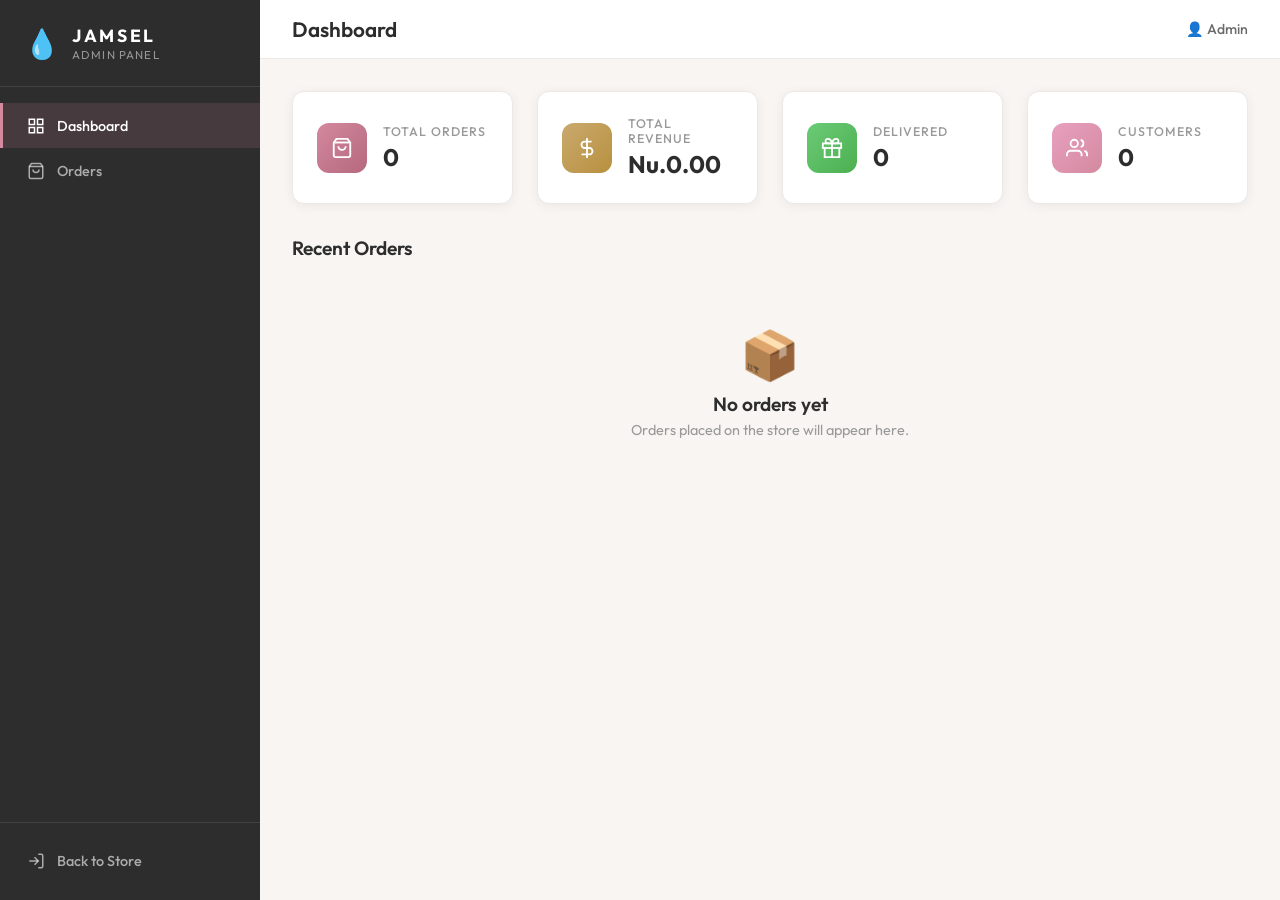
<file: frontend/pages/admin.html>
<!DOCTYPE html>
<html lang="en">
<head>
    <meta charset="UTF-8">
    <meta name="viewport" content="width=device-width, initial-scale=1.0">
    <title>Jamsel Cosmetics — Admin Dashboard</title>
    <link rel="preconnect" href="https://fonts.googleapis.com">
    <link rel="preconnect" href="https://fonts.gstatic.com" crossorigin>
    <link href="https://fonts.googleapis.com/css2?family=Outfit:wght@300;400;500;600;700&display=swap" rel="stylesheet">
    <link rel="stylesheet" href="../css/admin.css">
    <link rel="icon" href="./images/Logo1.png">
</head>
<body>
    <!-- Admin Sidebar -->
    <aside class="sidebar" id="sidebar">
        <div class="sidebar-header">
            <span class="sidebar-logo">💧</span>
            <div>
                <h2>JAMSEL</h2>
                <p>Admin Panel</p>
            </div>
        </div>
        <nav class="sidebar-nav">
            <a href="#" class="sidebar-link active" data-tab="dashboard">
                <svg width="18" height="18" viewBox="0 0 24 24" fill="none" stroke="currentColor" stroke-width="2"><rect x="3" y="3" width="7" height="7"/><rect x="14" y="3" width="7" height="7"/><rect x="14" y="14" width="7" height="7"/><rect x="3" y="14" width="7" height="7"/></svg>
                Dashboard
            </a>
            <a href="#" class="sidebar-link" data-tab="orders">
                <svg width="18" height="18" viewBox="0 0 24 24" fill="none" stroke="currentColor" stroke-width="2"><path d="M6 2L3 6v14a2 2 0 0 0 2 2h14a2 2 0 0 0 2-2V6l-3-4z"/><line x1="3" y1="6" x2="21" y2="6"/><path d="M16 10a4 4 0 0 1-8 0"/></svg>
                Orders
            </a>
        </nav>
        <div class="sidebar-footer">
            <a href="../index.html" class="sidebar-link">
                <svg width="18" height="18" viewBox="0 0 24 24" fill="none" stroke="currentColor" stroke-width="2"><path d="M15 3h4a2 2 0 0 1 2 2v14a2 2 0 0 1-2 2h-4"/><polyline points="10 17 15 12 10 7"/><line x1="15" y1="12" x2="3" y2="12"/></svg>
                Back to Store
            </a>
        </div>
    </aside>

    <!-- Main Content -->
    <main class="admin-main">
        <!-- Top Bar -->
        <header class="admin-topbar">
            <button class="menu-toggle" id="menu-toggle">
                <span></span><span></span><span></span>
            </button>
            <h1 id="page-title">Dashboard</h1>
            <div class="topbar-right">
                <span class="admin-user">👤 Admin</span>
            </div>
        </header>

        <!-- Dashboard Tab -->
        <div class="tab-content active" id="tab-dashboard">
            <div class="stats-grid">
                <div class="stat-card">
                    <div class="stat-icon" style="background: linear-gradient(135deg, #D4899F, #B5687E);">
                        <svg width="22" height="22" viewBox="0 0 24 24" fill="none" stroke="white" stroke-width="2"><path d="M6 2L3 6v14a2 2 0 0 0 2 2h14a2 2 0 0 0 2-2V6l-3-4z"/><line x1="3" y1="6" x2="21" y2="6"/><path d="M16 10a4 4 0 0 1-8 0"/></svg>
                    </div>
                    <div class="stat-info">
                        <p class="stat-label">Total Orders</p>
                        <h3 class="stat-value" id="stat-total-orders">0</h3>
                    </div>
                </div>
                <div class="stat-card">
                    <div class="stat-icon" style="background: linear-gradient(135deg, #C9A96E, #B8903E);">
                        <svg width="22" height="22" viewBox="0 0 24 24" fill="none" stroke="white" stroke-width="2"><line x1="12" y1="1" x2="12" y2="23"/><path d="M17 5H9.5a3.5 3.5 0 0 0 0 7h5a3.5 3.5 0 0 1 0 7H6"/></svg>
                    </div>
                    <div class="stat-info">
                        <p class="stat-label">Total Revenue</p>
                        <h3 class="stat-value" id="stat-revenue">Nu.0.00</h3>
                    </div>
                </div>
                <div class="stat-card">
                    <div class="stat-icon" style="background: linear-gradient(135deg, #6BCB77, #4CAF50);">
                        <svg width="22" height="22" viewBox="0 0 24 24" fill="none" stroke="white" stroke-width="2"><polyline points="20 12 20 22 4 22 4 12"/><rect x="2" y="7" width="20" height="5"/><line x1="12" y1="22" x2="12" y2="7"/><path d="M12 7H7.5a2.5 2.5 0 0 1 0-5C11 2 12 7 12 7z"/><path d="M12 7h4.5a2.5 2.5 0 0 0 0-5C13 2 12 7 12 7z"/></svg>
                    </div>
                    <div class="stat-info">
                        <p class="stat-label">Delivered</p>
                        <h3 class="stat-value" id="stat-delivered">0</h3>
                    </div>
                </div>
                <div class="stat-card">
                    <div class="stat-icon" style="background: linear-gradient(135deg, #E8A0BF, #D4899F);">
                        <svg width="22" height="22" viewBox="0 0 24 24" fill="none" stroke="white" stroke-width="2"><path d="M17 21v-2a4 4 0 0 0-4-4H5a4 4 0 0 0-4 4v2"/><circle cx="9" cy="7" r="4"/><path d="M23 21v-2a4 4 0 0 0-3-3.87"/><path d="M16 3.13a4 4 0 0 1 0 7.75"/></svg>
                    </div>
                    <div class="stat-info">
                        <p class="stat-label">Customers</p>
                        <h3 class="stat-value" id="stat-customers">0</h3>
                    </div>
                </div>
            </div>

            <div class="recent-orders">
                <h3>Recent Orders</h3>
                <div class="table-wrapper">
                    <table>
                        <thead>
                            <tr>
                                <th>Order ID</th>
                                <th>Customer</th>
                                <th>Products</th>
                                <th>Amount</th>
                                <th>Date</th>
                                <th>Status</th>
                                <th>Actions</th>
                            </tr>
                        </thead>
                        <tbody id="dashboard-orders-body">
                            <!-- Filled by JS -->
                        </tbody>
                    </table>
                </div>
                <div class="empty-admin" id="dashboard-empty" style="display:none;">
                    <p>📦</p>
                    <h3>No orders yet</h3>
                    <p>Orders placed on the store will appear here.</p>
                </div>
            </div>
        </div>

        <!-- Orders Tab -->
        <div class="tab-content" id="tab-orders">
            <div class="orders-header">
                <h2>All Orders</h2>
                <div class="orders-filters">
                    <button class="order-filter-btn active" data-status="all">All</button>
                    <button class="order-filter-btn" data-status="pending">Pending</button>
                    <button class="order-filter-btn" data-status="shipped">Shipped</button>
                    <button class="order-filter-btn" data-status="delivered">Delivered</button>
                </div>
            </div>
            <div class="table-wrapper">
                <table>
                    <thead>
                        <tr>
                            <th>Order ID</th>
                            <th>Customer</th>
                            <th>Email</th>
                            <th>Phone</th>
                            <th>Address</th>
                            <th>Products</th>
                            <th>Amount</th>
                            <th>Payment</th>
                            <th>Date</th>
                            <th>Status</th>
                            <th>Actions</th>
                        </tr>
                    </thead>
                    <tbody id="all-orders-body">
                        <!-- Filled by JS -->
                    </tbody>
                </table>
            </div>
            <div class="empty-admin" id="orders-empty" style="display:none;">
                <p>📦</p>
                <h3>No orders found</h3>
                <p>Orders placed on the store will appear here.</p>
            </div>
        </div>
    </main>

    <!-- Order Detail Modal -->
    <div class="admin-modal-overlay" id="order-modal">
        <div class="admin-modal">
            <div class="admin-modal-header">
                <h3>Order Details</h3>
                <button class="admin-modal-close" onclick="closeOrderModal()">&times;</button>
            </div>
            <div class="admin-modal-body" id="order-modal-body">
                <!-- Filled by JS -->
            </div>
        </div>
    </div>

    <!-- Toast -->
    <div class="admin-toast-container" id="admin-toast-container"></div>

    <script src="../js/admin.js"></script>
</body>
</html>
</file>
<file: frontend/css/admin.css>
/* =====================================================
   JAMSEL COSMETICS — Admin Dashboard Styles
   ===================================================== */

/* ============ Variables ============ */
:root {
    --admin-bg: #F8F5F2;
    --admin-sidebar: #2D2D2D;
    --admin-white: #FFFFFF;
    --admin-text: #2D2D2D;
    --admin-text-light: #6B6B6B;
    --admin-text-muted: #999999;
    --admin-border: #EDE8E3;
    --admin-primary: #D4899F;
    --admin-primary-dark: #B5687E;
    --admin-gold: #C9A96E;
    --admin-success: #6BCB77;
    --admin-warning: #F0AD4E;
    --admin-danger: #E74C3C;
    --admin-radius: 12px;
    --admin-shadow: 0 2px 12px rgba(0,0,0,0.06);
    --admin-font: 'Outfit', -apple-system, BlinkMacSystemFont, sans-serif;
}

/* ============ Reset ============ */
*, *::before, *::after { margin: 0; padding: 0; box-sizing: border-box; }

body {
    font-family: var(--admin-font);
    background: var(--admin-bg);
    color: var(--admin-text);
    display: flex;
    min-height: 100vh;
    -webkit-font-smoothing: antialiased;
}

a { text-decoration: none; color: inherit; }
button { border: none; background: none; cursor: pointer; font-family: var(--admin-font); }
table { width: 100%; border-collapse: collapse; }

/* ============ Sidebar ============ */
.sidebar {
    width: 260px;
    background: var(--admin-sidebar);
    color: white;
    display: flex;
    flex-direction: column;
    position: fixed;
    top: 0;
    left: 0;
    height: 100vh;
    z-index: 100;
    transition: transform 0.3s ease;
}

.sidebar-header {
    display: flex;
    align-items: center;
    gap: 0.75rem;
    padding: 1.5rem;
    border-bottom: 1px solid rgba(255,255,255,0.1);
}

.sidebar-logo {
    font-size: 1.8rem;
}

.sidebar-header h2 {
    font-size: 1.1rem;
    font-weight: 700;
    letter-spacing: 0.15em;
}

.sidebar-header p {
    font-size: 0.72rem;
    letter-spacing: 0.1em;
    color: rgba(255,255,255,0.5);
    text-transform: uppercase;
}

.sidebar-nav {
    flex: 1;
    padding: 1rem 0;
}

.sidebar-link {
    display: flex;
    align-items: center;
    gap: 0.75rem;
    padding: 0.85rem 1.5rem;
    font-size: 0.9rem;
    font-weight: 500;
    color: rgba(255,255,255,0.6);
    transition: all 0.2s ease;
    border-left: 3px solid transparent;
}

.sidebar-link:hover {
    color: white;
    background: rgba(255,255,255,0.05);
}

.sidebar-link.active {
    color: white;
    background: rgba(212, 137, 159, 0.15);
    border-left-color: var(--admin-primary);
}

.sidebar-footer {
    padding: 1rem 0;
    border-top: 1px solid rgba(255,255,255,0.1);
}

/* ============ Main Content ============ */
.admin-main {
    flex: 1;
    margin-left: 260px;
    min-height: 100vh;
}

.admin-topbar {
    display: flex;
    align-items: center;
    justify-content: space-between;
    padding: 1rem 2rem;
    background: var(--admin-white);
    border-bottom: 1px solid var(--admin-border);
    position: sticky;
    top: 0;
    z-index: 50;
}

.admin-topbar h1 {
    font-size: 1.3rem;
    font-weight: 600;
}

.menu-toggle {
    display: none;
    flex-direction: column;
    gap: 4px;
    width: 24px;
}

.menu-toggle span {
    display: block;
    width: 100%;
    height: 2px;
    background: var(--admin-text);
    border-radius: 2px;
}

.topbar-right {
    display: flex;
    align-items: center;
    gap: 1rem;
}

.admin-user {
    font-size: 0.88rem;
    font-weight: 500;
    color: var(--admin-text-light);
}

/* ============ Tab Content ============ */
.tab-content {
    display: none;
    padding: 2rem;
    animation: adminFadeIn 0.3s ease;
}

.tab-content.active {
    display: block;
}

@keyframes adminFadeIn {
    from { opacity: 0; transform: translateY(5px); }
    to { opacity: 1; transform: translateY(0); }
}

/* ============ Stats Grid ============ */
.stats-grid {
    display: grid;
    grid-template-columns: repeat(4, 1fr);
    gap: 1.5rem;
    margin-bottom: 2rem;
}

.stat-card {
    background: var(--admin-white);
    border-radius: var(--admin-radius);
    padding: 1.5rem;
    display: flex;
    align-items: center;
    gap: 1rem;
    box-shadow: var(--admin-shadow);
    border: 1px solid var(--admin-border);
    transition: transform 0.2s ease;
}

.stat-card:hover {
    transform: translateY(-2px);
}

.stat-icon {
    width: 50px;
    height: 50px;
    border-radius: 12px;
    display: flex;
    align-items: center;
    justify-content: center;
    flex-shrink: 0;
}

.stat-label {
    font-size: 0.78rem;
    color: var(--admin-text-muted);
    text-transform: uppercase;
    letter-spacing: 0.08em;
    font-weight: 500;
    margin-bottom: 0.2rem;
}

.stat-value {
    font-size: 1.5rem;
    font-weight: 700;
    color: var(--admin-text);
}

/* ============ Tables ============ */
.recent-orders h3, .orders-header h2 {
    font-size: 1.2rem;
    font-weight: 600;
    margin-bottom: 1rem;
}

.table-wrapper {
    background: var(--admin-white);
    border-radius: var(--admin-radius);
    border: 1px solid var(--admin-border);
    box-shadow: var(--admin-shadow);
    overflow-x: auto;
}

table th {
    background: #FAF7F4;
    padding: 0.85rem 1rem;
    font-size: 0.75rem;
    font-weight: 600;
    text-transform: uppercase;
    letter-spacing: 0.08em;
    color: var(--admin-text-muted);
    text-align: left;
    white-space: nowrap;
    border-bottom: 1px solid var(--admin-border);
}

table td {
    padding: 0.85rem 1rem;
    font-size: 0.88rem;
    color: var(--admin-text);
    border-bottom: 1px solid var(--admin-border);
    vertical-align: middle;
}

table tr:last-child td {
    border-bottom: none;
}

table tr:hover td {
    background: #FDF8F5;
}

/* Status badges */
.status-badge {
    display: inline-block;
    padding: 0.3rem 0.8rem;
    border-radius: 20px;
    font-size: 0.72rem;
    font-weight: 600;
    text-transform: uppercase;
    letter-spacing: 0.05em;
}

.status-badge.pending {
    background: #FFF3CD;
    color: #856404;
}

.status-badge.shipped {
    background: #CCE5FF;
    color: #004085;
}

.status-badge.delivered {
    background: #D4EDDA;
    color: #155724;
}

/* Action buttons */
.action-btns {
    display: flex;
    gap: 0.4rem;
    flex-wrap: nowrap;
}

.action-btn {
    padding: 0.4rem 0.7rem;
    border-radius: 6px;
    font-size: 0.72rem;
    font-weight: 600;
    transition: all 0.2s ease;
    white-space: nowrap;
}

.action-btn.view {
    background: #EDE8F5;
    color: #5A4BA0;
}

.action-btn.view:hover {
    background: #D5CCE8;
}

.action-btn.ship {
    background: #CCE5FF;
    color: #004085;
}

.action-btn.ship:hover {
    background: #B8D9FF;
}

.action-btn.deliver {
    background: #D4EDDA;
    color: #155724;
}

.action-btn.deliver:hover {
    background: #BFE0C7;
}

.action-btn.delete {
    background: #F8D7DA;
    color: #721C24;
}

.action-btn.delete:hover {
    background: #F1B0B7;
}

.product-list-cell {
    max-width: 200px;
}

.product-list-cell span {
    display: block;
    font-size: 0.82rem;
    color: var(--admin-text-light);
    line-height: 1.4;
}

/* ============ Orders Header ============ */
.orders-header {
    display: flex;
    justify-content: space-between;
    align-items: center;
    margin-bottom: 1rem;
    flex-wrap: wrap;
    gap: 1rem;
}

.orders-filters {
    display: flex;
    gap: 0.4rem;
}

.order-filter-btn {
    padding: 0.5rem 1rem;
    border-radius: 20px;
    font-size: 0.8rem;
    font-weight: 500;
    color: var(--admin-text-light);
    border: 1px solid var(--admin-border);
    background: var(--admin-white);
    transition: all 0.2s ease;
}

.order-filter-btn:hover {
    border-color: var(--admin-primary);
    color: var(--admin-primary-dark);
}

.order-filter-btn.active {
    background: var(--admin-primary);
    color: white;
    border-color: var(--admin-primary);
}

/* ============ Empty State ============ */
.empty-admin {
    text-align: center;
    padding: 3rem 1rem;
}

.empty-admin > p:first-child {
    font-size: 3rem;
    margin-bottom: 0.5rem;
}

.empty-admin h3 {
    font-size: 1.2rem;
    font-weight: 600;
    margin-bottom: 0.3rem;
}

.empty-admin p {
    color: var(--admin-text-muted);
    font-size: 0.9rem;
}

/* ============ Modal ============ */
.admin-modal-overlay {
    position: fixed;
    inset: 0;
    background: rgba(0,0,0,0.5);
    display: flex;
    align-items: center;
    justify-content: center;
    z-index: 200;
    opacity: 0;
    visibility: hidden;
    transition: all 0.3s ease;
    padding: 1rem;
}

.admin-modal-overlay.open {
    opacity: 1;
    visibility: visible;
}

.admin-modal {
    background: var(--admin-white);
    border-radius: var(--admin-radius);
    max-width: 600px;
    width: 100%;
    max-height: 85vh;
    overflow-y: auto;
    transform: scale(0.95);
    transition: transform 0.3s ease;
}

.admin-modal-overlay.open .admin-modal {
    transform: scale(1);
}

.admin-modal-header {
    display: flex;
    justify-content: space-between;
    align-items: center;
    padding: 1.2rem 1.5rem;
    border-bottom: 1px solid var(--admin-border);
}

.admin-modal-header h3 {
    font-size: 1.1rem;
    font-weight: 600;
}

.admin-modal-close {
    font-size: 1.5rem;
    color: var(--admin-text-muted);
    width: 32px;
    height: 32px;
    display: flex;
    align-items: center;
    justify-content: center;
    border-radius: 50%;
}

.admin-modal-close:hover {
    background: #FFF0F0;
    color: var(--admin-danger);
}

.admin-modal-body {
    padding: 1.5rem;
}

.modal-detail-row {
    display: flex;
    padding: 0.5rem 0;
    border-bottom: 1px solid #F5F0EB;
}

.modal-detail-row:last-child {
    border-bottom: none;
}

.modal-detail-label {
    width: 120px;
    font-size: 0.82rem;
    font-weight: 600;
    color: var(--admin-text-muted);
    text-transform: uppercase;
    letter-spacing: 0.05em;
    flex-shrink: 0;
}

.modal-detail-value {
    flex: 1;
    font-size: 0.92rem;
}

.modal-products-list {
    margin-top: 0.5rem;
}

.modal-product-item {
    display: flex;
    justify-content: space-between;
    padding: 0.4rem 0;
    font-size: 0.88rem;
}

.modal-product-item span:last-child {
    color: var(--admin-primary-dark);
    font-weight: 600;
}

.modal-section-title {
    font-size: 0.82rem;
    font-weight: 700;
    text-transform: uppercase;
    letter-spacing: 0.1em;
    color: var(--admin-primary-dark);
    margin-top: 1rem;
    margin-bottom: 0.5rem;
    padding-bottom: 0.4rem;
    border-bottom: 2px solid var(--admin-primary);
    display: inline-block;
}

/* ============ Toast ============ */
.admin-toast-container {
    position: fixed;
    bottom: 2rem;
    right: 2rem;
    z-index: 300;
    display: flex;
    flex-direction: column;
    gap: 0.5rem;
}

.admin-toast {
    background: var(--admin-text);
    color: white;
    padding: 0.85rem 1.3rem;
    border-radius: 10px;
    font-size: 0.88rem;
    font-weight: 500;
    box-shadow: 0 4px 20px rgba(0,0,0,0.15);
    animation: toastSlideIn 0.3s ease, toastSlideOut 0.3s ease 2.5s forwards;
}

.admin-toast.success { background: linear-gradient(135deg, #6BCB77, #4CAF50); }
.admin-toast.error { background: linear-gradient(135deg, #E74C3C, #c0392b); }

@keyframes toastSlideIn {
    from { opacity: 0; transform: translateX(30px); }
    to { opacity: 1; transform: translateX(0); }
}

@keyframes toastSlideOut {
    from { opacity: 1; transform: translateX(0); }
    to { opacity: 0; transform: translateX(30px); }
}

/* ============ Responsive ============ */
@media (max-width: 1024px) {
    .stats-grid {
        grid-template-columns: repeat(2, 1fr);
    }
}

@media (max-width: 768px) {
    .sidebar {
        transform: translateX(-100%);
    }

    .sidebar.open {
        transform: translateX(0);
    }

    .admin-main {
        margin-left: 0;
    }

    .menu-toggle {
        display: flex;
    }

    .stats-grid {
        grid-template-columns: 1fr;
    }

    .orders-header {
        flex-direction: column;
        align-items: flex-start;
    }

    .admin-topbar {
        padding: 1rem;
    }

    .tab-content {
        padding: 1rem;
    }
}

/* Scrollbar */
::-webkit-scrollbar { width: 6px; }
::-webkit-scrollbar-track { background: var(--admin-bg); }
::-webkit-scrollbar-thumb { background: #D5CCC5; border-radius: 3px; }
::-webkit-scrollbar-thumb:hover { background: var(--admin-primary); }
</file>
